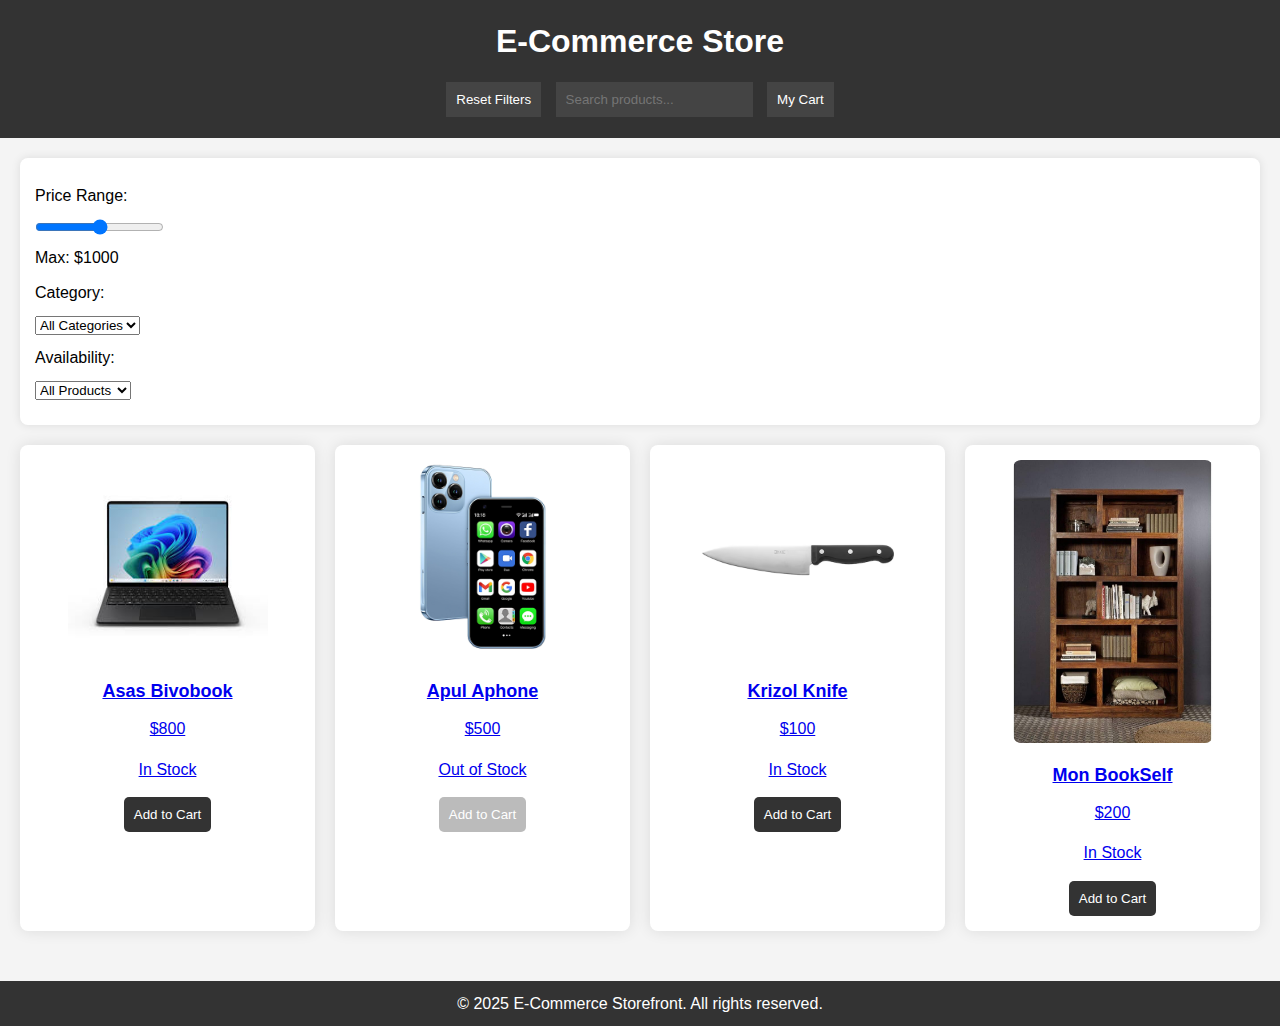
<file: index.html>
<!DOCTYPE html>
<html lang="en">
<head>
  <meta charset="UTF-8">
  <meta name="viewport" content="width=device-width, initial-scale=1.0">
  <title>E-Commerce Storefront</title>
  <link rel="stylesheet" href="styles.css">
</head>
<body>

  <header>
    <h1>E-Commerce Store</h1>
    <nav>
      <button id="reset-filters">Reset Filters</button>
      <input type="text" id="search-bar" placeholder="Search products...">
      <button id="cart-btn">My Cart</button>
      
    </nav>
  </header>

  <main>
    <section id="filters">
        <label for="price-range">Price Range:</label>
        <input type="range" id="price-range" min="0" max="1000" step="10">
        <span id="price-value">Max: $1000</span>
      
        <label for="category-select">Category:</label>
        <select id="category-select">
          <option value="all">All Categories</option>
          <option value="Electronics">Electronics</option>
          <option value="Fashion">Fashion</option>
          <option value="Home">Home</option>
        </select>
      
        <label for="availability-select">Availability:</label>
        <select id="availability-select">
          <option value="all">All Products</option>
          <option value="available">Available</option>
          <option value="out-of-stock">Out of Stock</option>
        </select>
    </section>

    <section id="product-grid" class="product-grid">
  
    </section>
  </main>

  <footer>
    <p>© 2025 E-Commerce Storefront. All rights reserved.</p>
  </footer>

  <script src="script.js"></script>
</body>
</html>
</file>
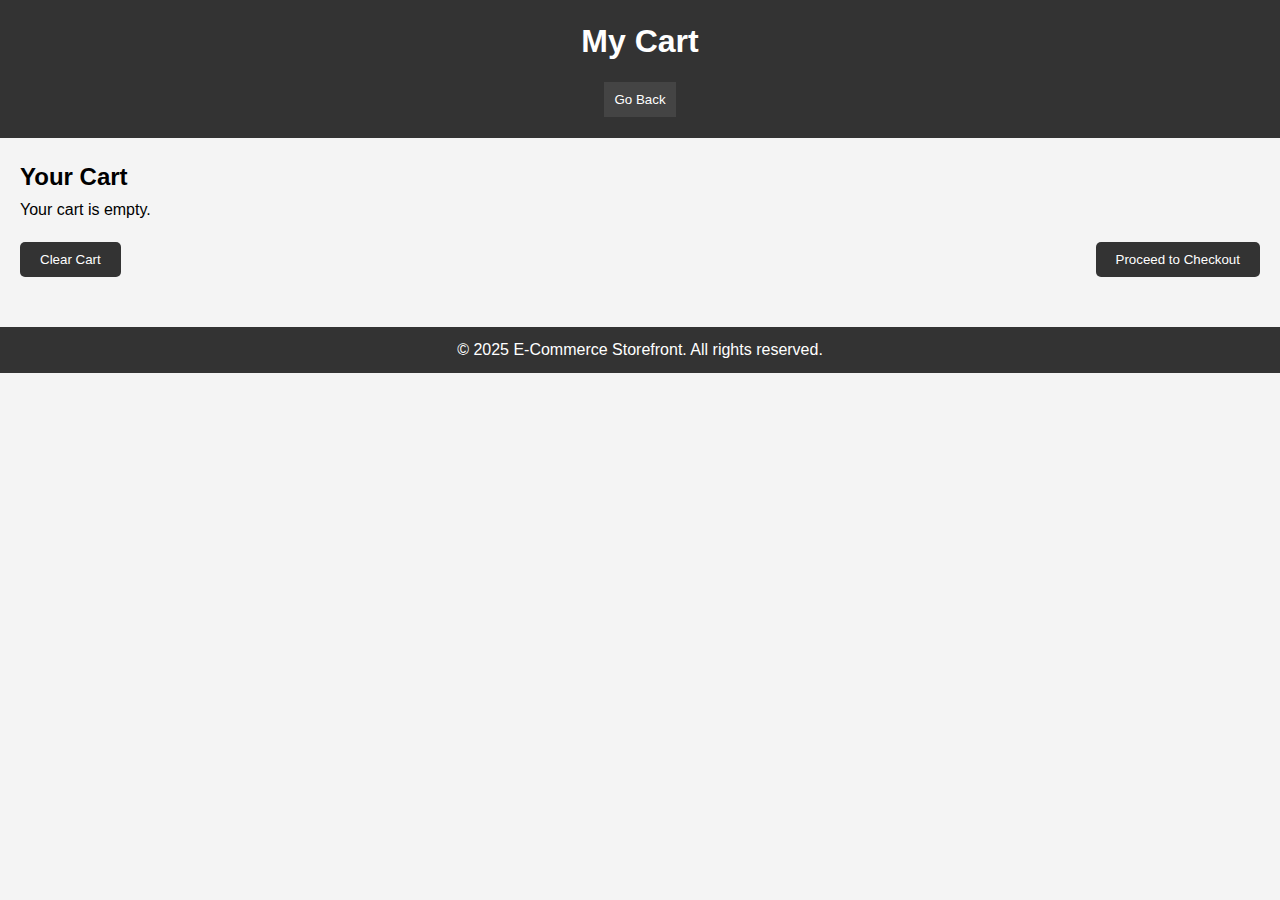
<file: cart.html>
<!DOCTYPE html>
<html lang="en">
<head>
  <meta charset="UTF-8">
  <meta name="viewport" content="width=device-width, initial-scale=1.0">
  <title>My Cart</title>
  <link rel="stylesheet" href="styles.css">
</head>
<body>
  <header>
    <h1>My Cart</h1>
    <nav>
      <button id="go-back-btn">Go Back</button>
    </nav>
  </header>

  <main>
    <section id="cart-section">
      <div id="cart-container">
        <h2>Your Cart</h2>
        <div class="cart-items" id="cart-items">
        
        </div>

        <div class="cart-actions">
          <button id="clear-cart-btn">Clear Cart</button>
          <button id="checkout-btn">Proceed to Checkout</button>
        </div>
      </div>
    </section>
  </main>

  <footer>
    <p>© 2025 E-Commerce Storefront. All rights reserved.</p>
  </footer>

  <script src="cart.js"></script>
</body>
</html>
</file>
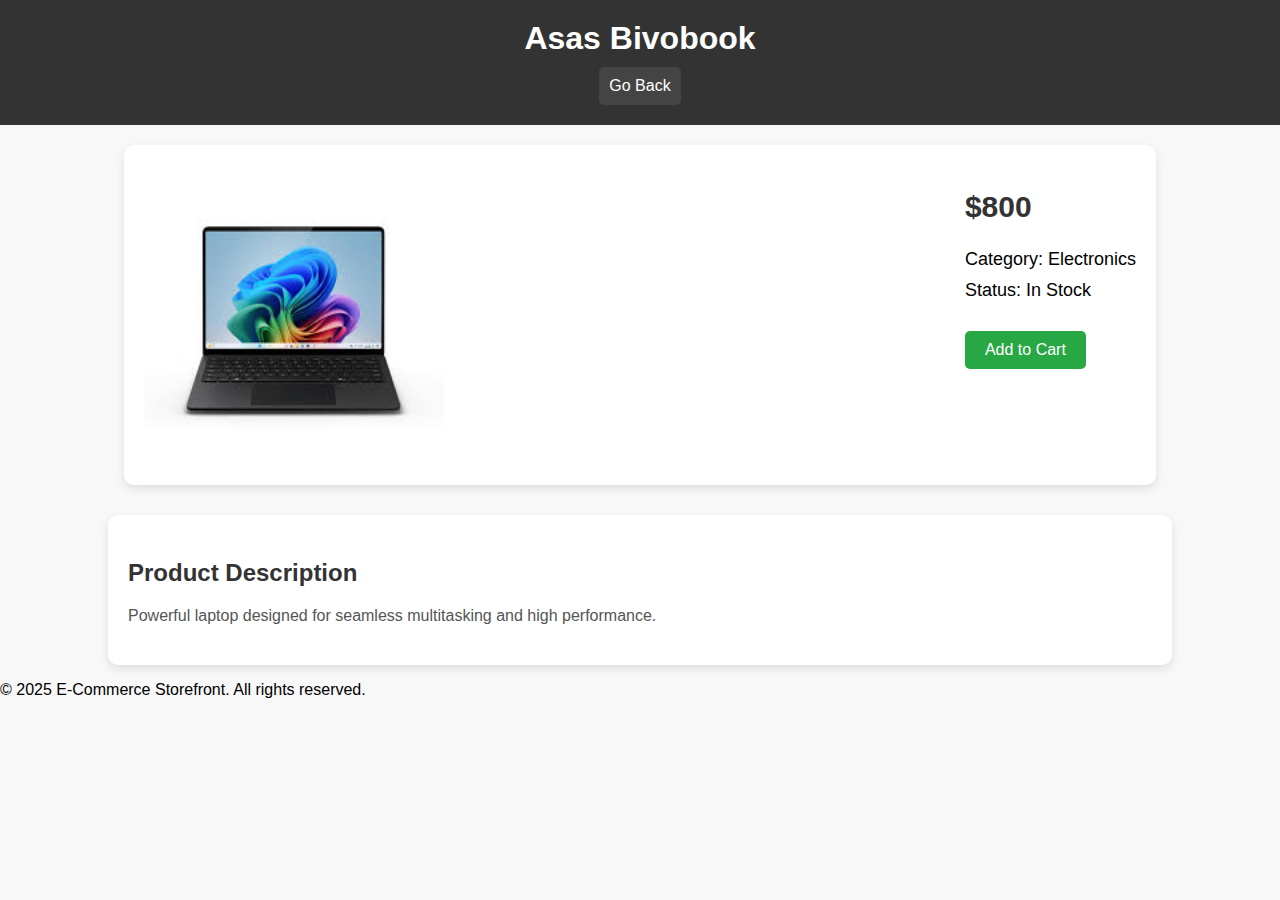
<file: product1.html>
<!DOCTYPE html>
<html lang="en">
<head>
  <meta charset="UTF-8">
  <meta name="viewport" content="width=device-width, initial-scale=1.0">
  <title>Product - Asas Bivobook</title>
  <link rel="stylesheet" href="products.css">
</head>
<body>
  <header>
    <h1 id="product-name">Asas Bivobook</h1>
    <nav>
      <a href="index.html">Go Back</a>
    </nav>
  </header>

  <main>
    <section class="product-detail">
      <div class="product-container">
        <img id="product-image" src="images/product1.jpg" alt="Asas Bivobook" class="product-image">
        <div class="product-info">
          <h2 id="product-price">$800</h2>
          <p id="product-category">Category: Electronics</p>
          <p>Status: <span id="product-status">In Stock</span></p>
         
          <button id="add-to-cart-btn">Add to Cart</button>
        </div>
      </div>
    </section>

    <section class="product-description">
      <h3>Product Description</h3>
      <p id="product-description">Powerful laptop designed for seamless multitasking and high performance.</p>
    </section>
  </main>

  <footer>
    <p>© 2025 E-Commerce Storefront. All rights reserved.</p>
  </footer>

  <script src="product-detail.js"></script>
</body>
</html>
</file>
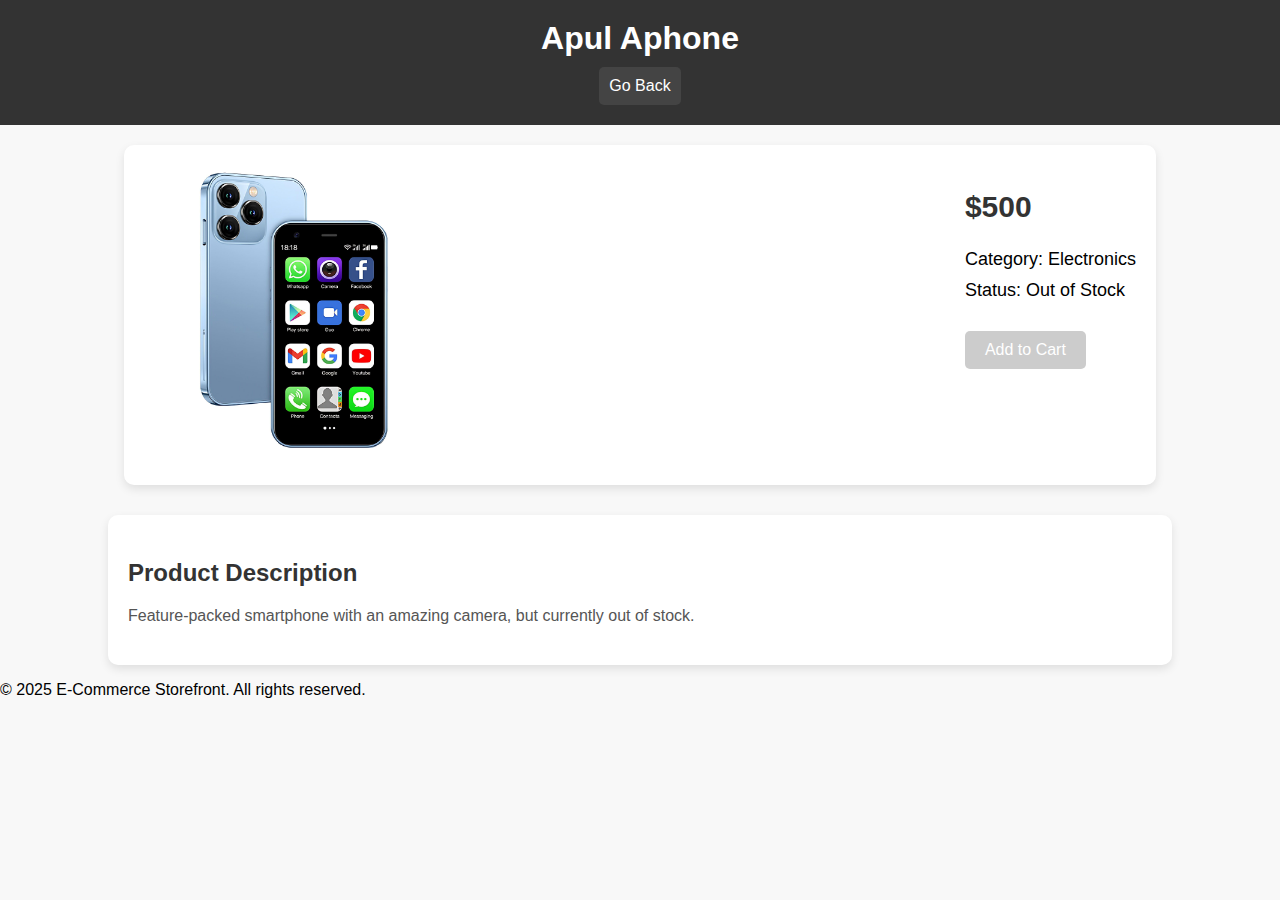
<file: product2.html>
<!DOCTYPE html>
<html lang="en">
<head>
  <meta charset="UTF-8">
  <meta name="viewport" content="width=device-width, initial-scale=1.0">
  <title>Product - Apul Aphone</title>
  <link rel="stylesheet" href="products.css">
</head>
<body>
  <header>
    <h1 id="product-name">Apul Aphone</h1>
    <nav>
      <a href="index.html">Go Back</a>
    </nav>
  </header>

  <main>
    <section class="product-detail">
      <div class="product-container">
        <img id="product-image" src="images/product2.jpg" alt="Apul Aphone" class="product-image">
        <div class="product-info">
          <h2 id="product-price">$500</h2>
          <p id="product-category">Category: Electronics</p>
          <p>Status: <span id="product-status">Out of Stock</span></p>
         
          <button id="add-to-cart-btn" disabled>Add to Cart</button>
        </div>
      </div>
    </section>

    <section class="product-description">
      <h3>Product Description</h3>
      <p id="product-description">Feature-packed smartphone with an amazing camera, but currently out of stock.</p>
    </section>
  </main>

  <footer>
    <p>© 2025 E-Commerce Storefront. All rights reserved.</p>
  </footer>

  <script src="product-detail.js"></script>
</body>
</html>
</file>
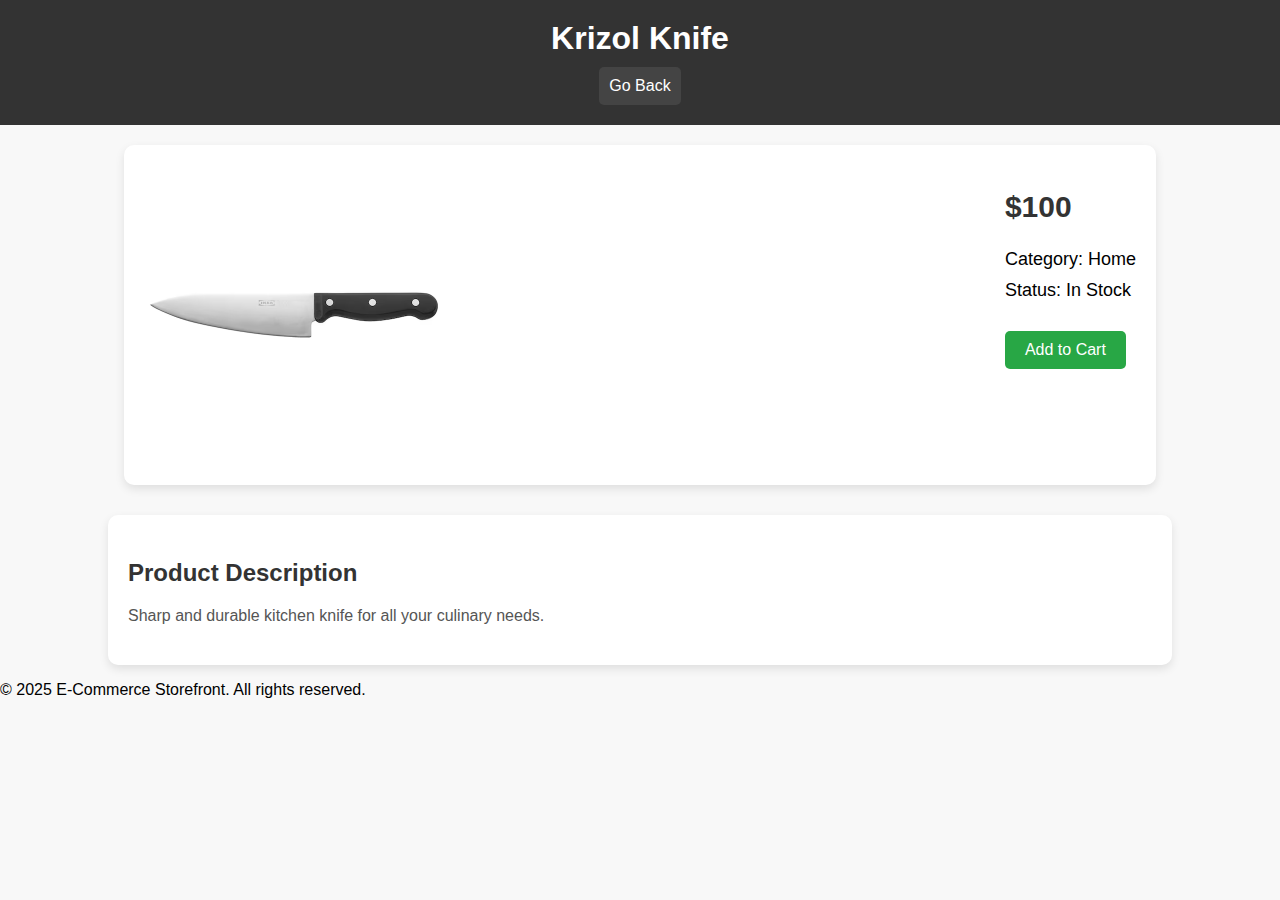
<file: product3.html>
<!DOCTYPE html>
<html lang="en">
<head>
  <meta charset="UTF-8">
  <meta name="viewport" content="width=device-width, initial-scale=1.0">
  <title>Product - Krizol Knife</title>
  <link rel="stylesheet" href="products.css">
</head>
<body>
  <header>
    <h1 id="product-name">Krizol Knife</h1>
    <nav>
      <a href="index.html">Go Back</a>
    </nav>
  </header>

  <main>
    <section class="product-detail">
      <div class="product-container">
        <img id="product-image" src="images/product3.jpg" alt="Krizol Knife" class="product-image">
        <div class="product-info">
          <h2 id="product-price">$100</h2>
          <p id="product-category">Category: Home</p>
          <p>Status: <span id="product-status">In Stock</span></p>
          
          <button id="add-to-cart-btn">Add to Cart</button>
        </div>
      </div>
    </section>

    <section class="product-description">
      <h3>Product Description</h3>
      <p id="product-description">Sharp and durable kitchen knife for all your culinary needs.</p>
    </section>
  </main>

  <footer>
    <p>© 2025 E-Commerce Storefront. All rights reserved.</p>
  </footer>

  <script src="product-detail.js"></script>
</body>
</html>
</file>
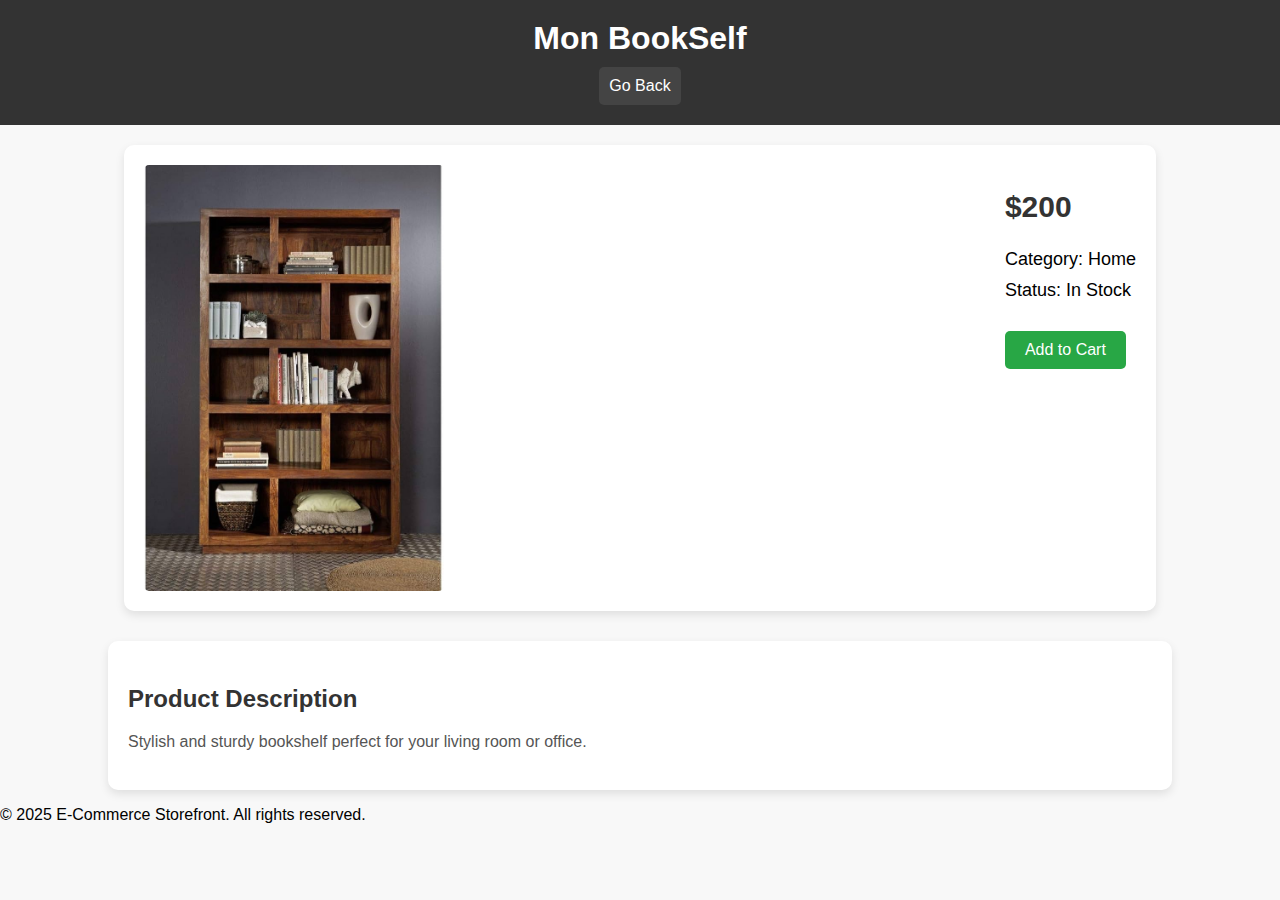
<file: product4.html>
<!DOCTYPE html>
<html lang="en">
<head>
  <meta charset="UTF-8">
  <meta name="viewport" content="width=device-width, initial-scale=1.0">
  <title>Product - Mon BookSelf</title>
  <link rel="stylesheet" href="products.css">
</head>
<body>
  <header>
    <h1 id="product-name">Mon BookSelf</h1>
    <nav>
      <a href="index.html">Go Back</a>
    </nav>
  </header>

  <main>
    <section class="product-detail">
      <div class="product-container">
        <img id="product-image" src="images/product4.jpg" alt="Mon BookSelf" class="product-image">
        <div class="product-info">
          <h2 id="product-price">$200</h2>
          <p id="product-category">Category: Home</p>
          <p>Status: <span id="product-status">In Stock</span></p>
          
          <button id="add-to-cart-btn">Add to Cart</button>
        </div>
      </div>
    </section>

    <section class="product-description">
      <h3>Product Description</h3>
      <p id="product-description">Stylish and sturdy bookshelf perfect for your living room or office.</p>
    </section>
  </main>

  <footer>
    <p>© 2025 E-Commerce Storefront. All rights reserved.</p>
  </footer>

  <script src="product-detail.js"></script>
</body>
</html>
</file>
<file: styles.css>
* {
  margin: 0;
  padding: 0;
  box-sizing: border-box;
}

body {
  font-family: Arial, sans-serif;
  line-height: 1.6;
  background-color: #f4f4f4;
}

header {
  background-color: #333;
  color: white;
  padding: 1rem;
  text-align: center;
}

header nav {
  margin-top: 10px;
}

header nav button,
header nav input {
  background-color: #444;
  color: white;
  padding: 10px;
  margin: 5px;
  border: none;
  cursor: pointer;
}

header nav button:hover,
header nav input:hover {
  background-color: #555;
}

main {
  padding: 20px;
}

#filters {
  background-color: white;
  padding: 15px;
  margin-bottom: 20px;
  border-radius: 8px;
  box-shadow: 0 0 10px rgba(0, 0, 0, 0.1);
}

#filters label,
#filters select,
#filters input {
  margin: 10px 0;
  display: block;
}

#product-grid {
  display: grid;
  grid-template-columns: repeat(auto-fill, minmax(250px, 1fr));
  gap: 20px;
}

.product-card {
  background-color: white;
  padding: 15px;
  border-radius: 8px;
  box-shadow: 0 0 15px rgba(0, 0, 0, 0.1);
  text-align: center;
  transition: transform 0.3s;
}

.product-card:hover {
  transform: translateY(-5px);
}

.product-card img {
  width: 100%;
  height: auto;
  max-width: 200px;
  margin-bottom: 10px;
  border-radius: 8px;
}

.product-card h3 {
  font-size: 18px;
  margin-bottom: 10px;
}

.product-card p {
  font-size: 16px;
  margin-bottom: 15px;
}

.product-card button {
  background-color: #333;
  color: white;
  border: none;
  padding: 10px;
  cursor: pointer;
  border-radius: 5px;
  transition: background-color 0.3s;
}

.product-card button:disabled {
  background-color: #bbb;
}

.product-card button:hover:not(:disabled) {
  background-color: #444;
}

/* Cart Page Styles */
.cart-page {
  width: 90%;
  max-width: 1000px;
  margin: 20px auto;
  padding: 20px;
  background-color: white;
  border-radius: 8px;
  box-shadow: 0 0 15px rgba(0, 0, 0, 0.1);
}

.cart-header {
  font-size: 24px;
  margin-bottom: 20px;
  text-align: center;
}

.cart-items {
  margin-bottom: 20px;
}

.cart-item {
  display: flex;
  justify-content: space-between;
  padding: 15px;
  border-bottom: 1px solid #ddd;
}

.cart-item img {
  width: 100px;
  height: auto;
  margin-right: 15px;
}

.cart-item .item-details {
  flex-grow: 1;
}

.cart-item .item-details p {
  margin: 5px 0;
}

.cart-item .remove-btn {
  background-color: #f44336;
  color: white;
  border: none;
  padding: 8px 12px;
  cursor: pointer;
  border-radius: 5px;
}

.cart-item .remove-btn:hover {
  background-color: #d32f2f;
}

.cart-actions {
  display: flex;
  justify-content: space-between;
}

.cart-actions button {
  background-color: #333;
  color: white;
  border: none;
  padding: 10px 20px;
  cursor: pointer;
  border-radius: 5px;
}

.cart-actions button:hover {
  background-color: #444;
}

footer {
  background-color: #333;
  color: white;
  text-align: center;
  padding: 10px;
  margin-top: 30px;
}

@media screen and (max-width: 768px) {
  #product-grid {
    grid-template-columns: repeat(auto-fill, minmax(200px, 1fr));
  }

  .cart-page {
    width: 95%;
  }
}
</file>
<file: products.css>
body {
    font-family: Arial, sans-serif;
    margin: 0;
    padding: 0;
    background-color: #f8f8f8;
  }
  
  header {
    background-color: #333;
    color: white;
    text-align: center;
    padding: 20px;
  }
  
  header h1 {
    margin: 0;
  }
  
  nav a {
    text-decoration: none;
    color: #fff;
    font-size: 16px;
    margin-top: 10px;
    display: inline-block;
    padding: 10px;
    background-color: #444;
    border-radius: 5px;
    transition: background-color 0.3s;
  }
  
  nav a:hover {
    background-color: #666;
  }
 
  .product-detail {
    display: flex;
    justify-content: center;
    align-items: center;
    margin: 20px;
  }
  
  .product-container {
    display: flex;
    justify-content: space-between;
    width: 80%;
    background-color: #fff;
    padding: 20px;
    border-radius: 10px;
    box-shadow: 0 4px 10px rgba(0, 0, 0, 0.1);
  }
  
  .product-container .product-image {
    width: 300px;
    height: auto;
    object-fit: contain;
    border-radius: 5px;
  }
  
  .product-info {
    max-width: 400px;
    padding-left: 20px;
  }
  
  .product-info h2 {
    font-size: 30px;
    color: #333;
  }
  
  .product-info p {
    font-size: 18px;
    margin: 10px 0;
  }
  
  button#add-to-cart-btn {
    padding: 10px 20px;
    background-color: #28a745;
    color: white;
    border: none;
    border-radius: 5px;
    font-size: 16px;
    cursor: pointer;
    margin-top: 20px;
    transition: background-color 0.3s ease;
  }
  
  button#add-to-cart-btn:disabled {
    background-color: #ccc;
    cursor: not-allowed;
  }
  
  button#add-to-cart-btn:hover {
    background-color: #218838;
  }
  
  @media (max-width: 768px) {
    .product-container {
      flex-direction: column;
      align-items: center;
    }
  
    .product-image {
      width: 80%;
      margin-bottom: 20px;
    }
  
    .product-info {
      text-align: center;
    }
  }
.product-description {
    margin-top: 30px;
    padding: 20px;
    background-color: #fff;
    border-radius: 10px;
    box-shadow: 0 4px 10px rgba(0, 0, 0, 0.1);
    max-width: 80%;
    margin-left: auto;
    margin-right: auto;
  }
  
  .product-description h3 {
    font-size: 24px;
    color: #333;
    margin-bottom: 15px;
  }
  
  .product-description p {
    font-size: 16px;
    line-height: 1.6;
    color: #555;
  }
</file>
